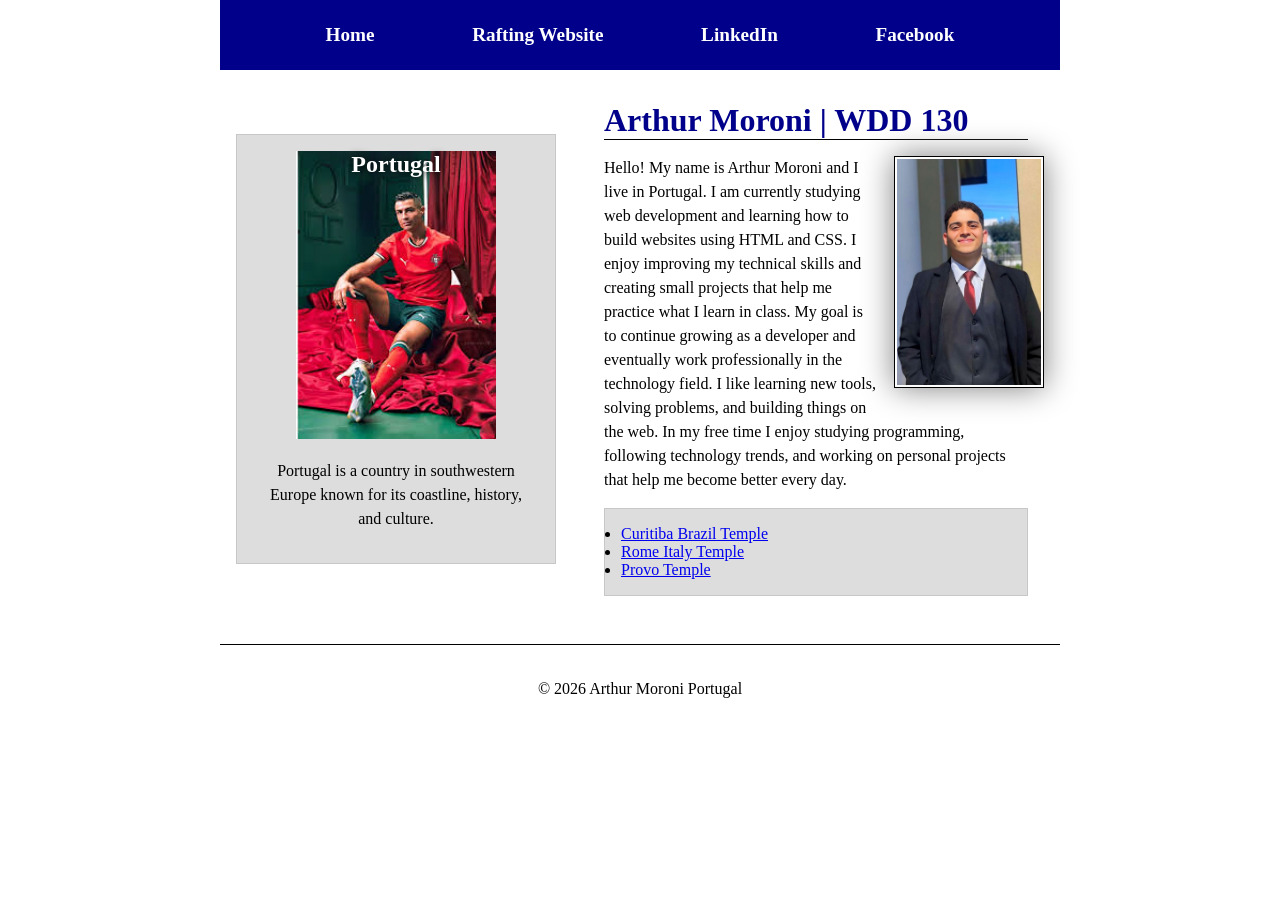
<file: index.html>
<!DOCTYPE html>
<html lang="en-US">

<head>
    <meta charset="UTF-8">
    <meta name="viewport" content="width=device-width, initial-scale=1.0">
    <title>Arthur Moroni | WDD 130</title>
    <link rel="stylesheet" href="styles/styles.css">
</head>

<body>
    <header>
        <nav>
            <a href="#">Home</a>
            <a href="wwr/">Rafting Website</a>
            <a href="https://www.linkedin.com/in/arthurmoroni/?locale=en_US"
              target="_blank">LinkedIn</a>
            <a href="https://www.facebook.com/share/1Dn6ZPbYhN/?mibextid=wwXIfr"
              target="_blank">Facebook</a>
        </nav>
    </header>

    <div class="grid">
        <main>
            <h1>Arthur Moroni | WDD 130</h1>
            <img src="images/profile.jpg" alt="Profile picture of Arthur Moroni" width="200">
            <p>Hello! My name is Arthur Moroni and I live in Portugal. I am currently studying web
                development and learning how to build websites using HTML and CSS. I enjoy improving
                my
                technical skills and creating small projects that help me practice what I learn in
                class. My goal is to continue growing as a developer and eventually work
                professionally
                in the technology field. I like learning new tools, solving problems, and building
                things on the web. In my free time I enjoy studying programming, following
                technology
                trends, and working on personal projects that help me become better every day.</p>

            <ul class="box">
                <li><a href="https://www.churchofjesuschrist.org/temples/details/curitiba-brazil-temple"
                      target="_blank">Curitiba Brazil Temple</a></li>
                <li><a href="https://www.churchofjesuschrist.org/temples/details/rome-italy-temple"
                      target="_blank">Rome Italy Temple</a></li>
                <li><a href="https://www.churchofjesuschrist.org/temples/details/provo-city-center-temple"
                      target="_blank">Provo Temple</a></li>
            </ul>
        </main>

        <aside class="box">
            <h2>Portugal</h2>
            <img src="images/portugal.jpg" alt="Scenic view of Portugal" width="200">
            <p>Portugal is a country in southwestern Europe known for its coastline, history, and
                culture.</p>
        </aside>
    </div>

    <footer>
        <p>© 2026 Arthur Moroni Portugal</p>
    </footer>
</body>

</html>
</file>
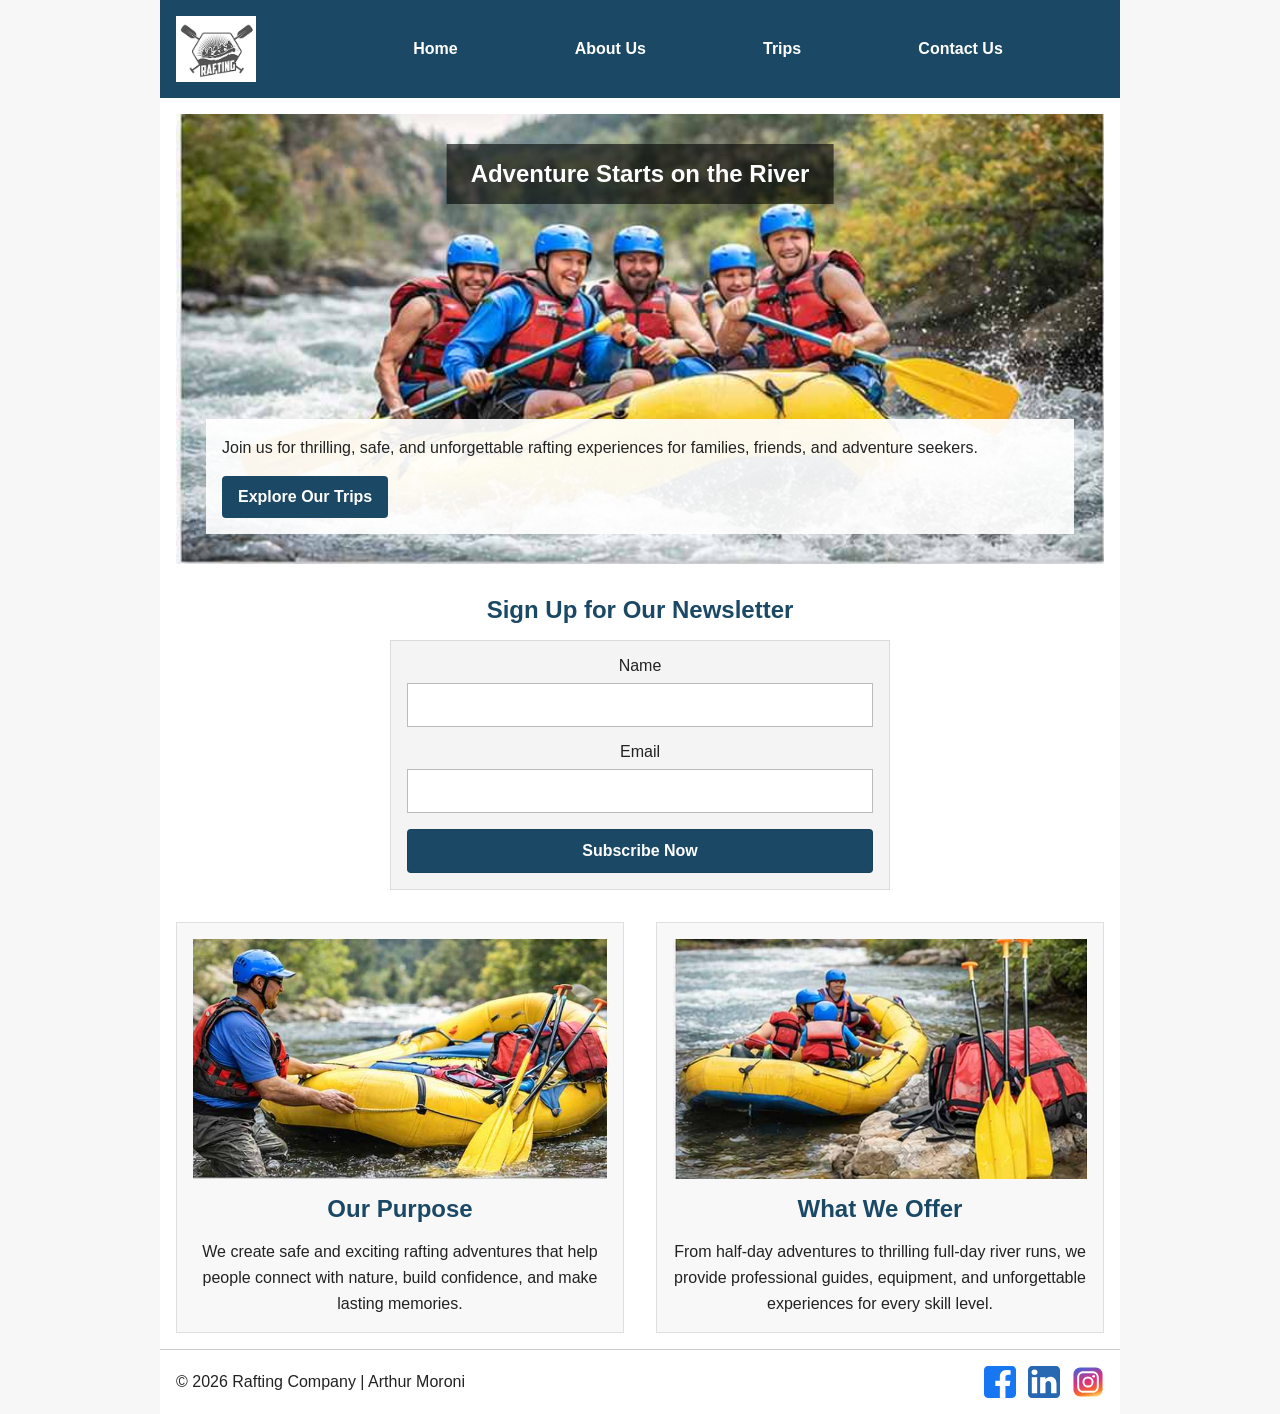
<file: wwr/index.html>
<!DOCTYPE html>
<html lang="en">

<head>
    <meta charset="UTF-8">
    <meta name="viewport" content="width=device-width, initial-scale=1.0">
    <title>Home | White Water Rafting Company</title>
    <meta name="description"
      content="Experience exciting white water rafting adventures, explore our trips, and sign up for our newsletter at White Water Rafting Company.">
    <meta name="author" content="Arthur Moroni">
    <link rel="stylesheet" href="styles/rafting.css">
</head>

<body>
    <header>
        <img src="images/logo.png" alt="Rafting Company Logo">
        <nav>
            <a href="index.html">Home</a>
            <a href="about.html">About Us</a>
            <a href="trips.html">Trips</a>
            <a href="contact.html">Contact Us</a>
        </nav>
    </header>

    <main class="home-page">
        <section class="home-hero">
            <img src="images/home-hero.jpg" alt="Rafting team going through white water rapids">
            <h1>Adventure Starts on the River</h1>
            <div class="hero-message">
                <p>Join us for thrilling, safe, and unforgettable rafting experiences for families,
                    friends, and adventure seekers.</p>
                <a class="cta-button" href="trips.html">Explore Our Trips</a>
            </div>
        </section>

        <section class="newsletter">
            <h2>Sign Up for Our Newsletter</h2>
            <form class="newsletter-form" method="post" action="#">
                <div class="form-item">
                    <label for="newsletter-name">Name</label>
                    <input type="text" id="newsletter-name" name="newsletter-name" required>
                </div>

                <div class="form-item">
                    <label for="newsletter-email">Email</label>
                    <input type="email" id="newsletter-email" name="newsletter-email" required>
                </div>

                <button type="submit">Subscribe Now</button>
            </form>
        </section>

        <section class="home-grid">
            <div class="home-card">
                <img src="images/home-purpose.jpg" alt="Rafting guide helping a group on the river">
                <h2>Our Purpose</h2>
                <p>We create safe and exciting rafting adventures that help people connect with
                    nature, build confidence, and make lasting memories.</p>
            </div>

            <div class="home-card">
                <img src="images/home-offerings.jpg"
                  alt="Rafting equipment and raft ready for a trip">
                <h2>What We Offer</h2>
                <p>From half-day adventures to thrilling full-day river runs, we provide
                    professional guides, equipment, and unforgettable experiences for every skill
                    level.</p>
            </div>
        </section>
    </main>

    <footer>
        <p>© 2026 Rafting Company | Arthur Moroni</p>
        <nav class="socialmedia">
            <a href="https://facebook.com">
                <img src="images/facebook.svg" alt="Facebook">
            </a>
            <a href="https://linkedin.com">
                <img src="images/linkedin.svg" alt="LinkedIn">
            </a>
            <a href="https://instagram.com">
                <img src="images/instagram.svg" alt="Instagram">
            </a>
        </nav>
    </footer>
</body>

</html>
</file>
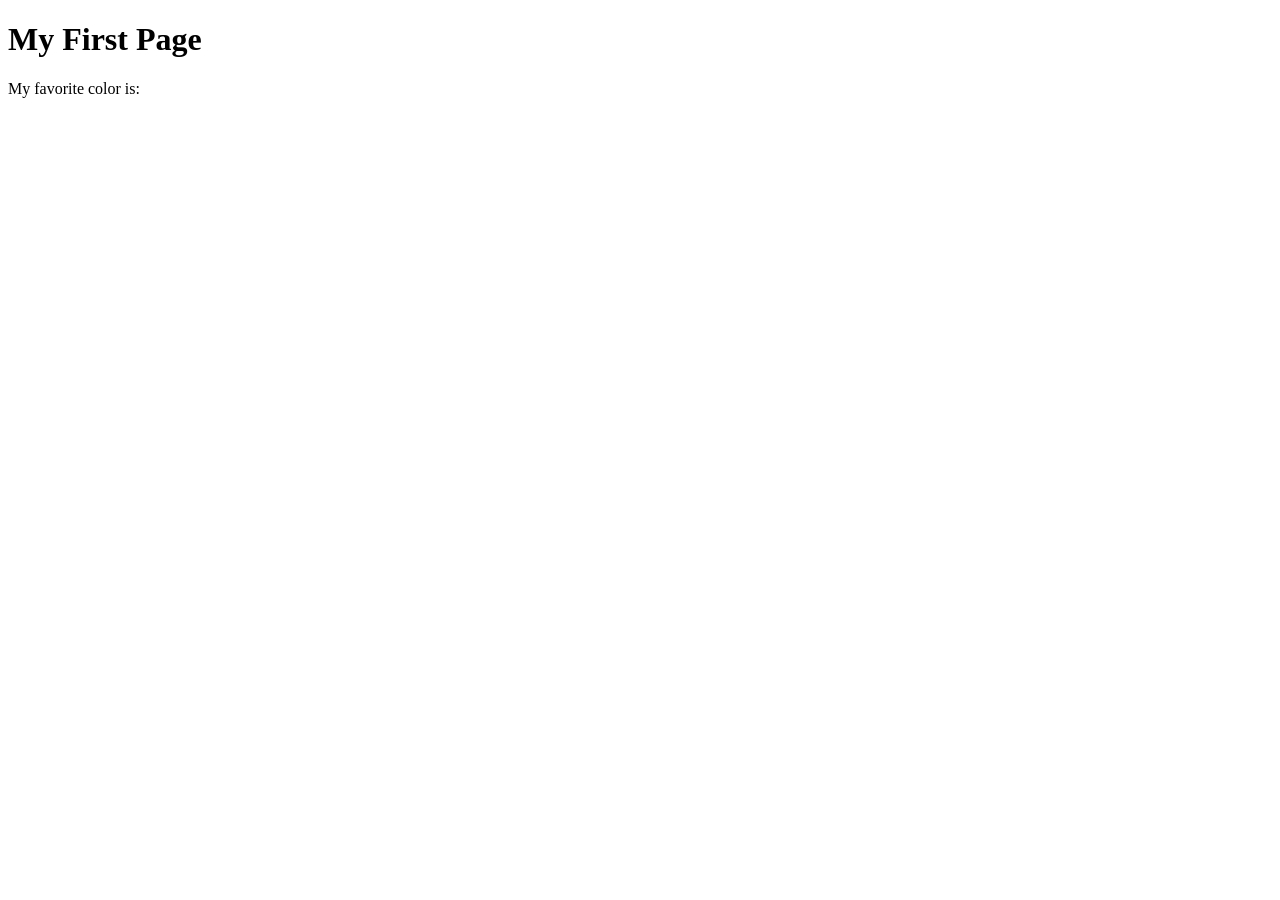
<file: week01/first-page.html>
<!DOCTYPE html>
<html lang="en">
<head>
    <meta charset="UTF-8">
    <meta name="viewport" content="width=device-width, initial-scale=1.0">
    <title>My First Page</title>
</head>
<body>
    <h1>My First Page</h1>
    <p>My favorite color is: </p>
</body>
</html>
</file>
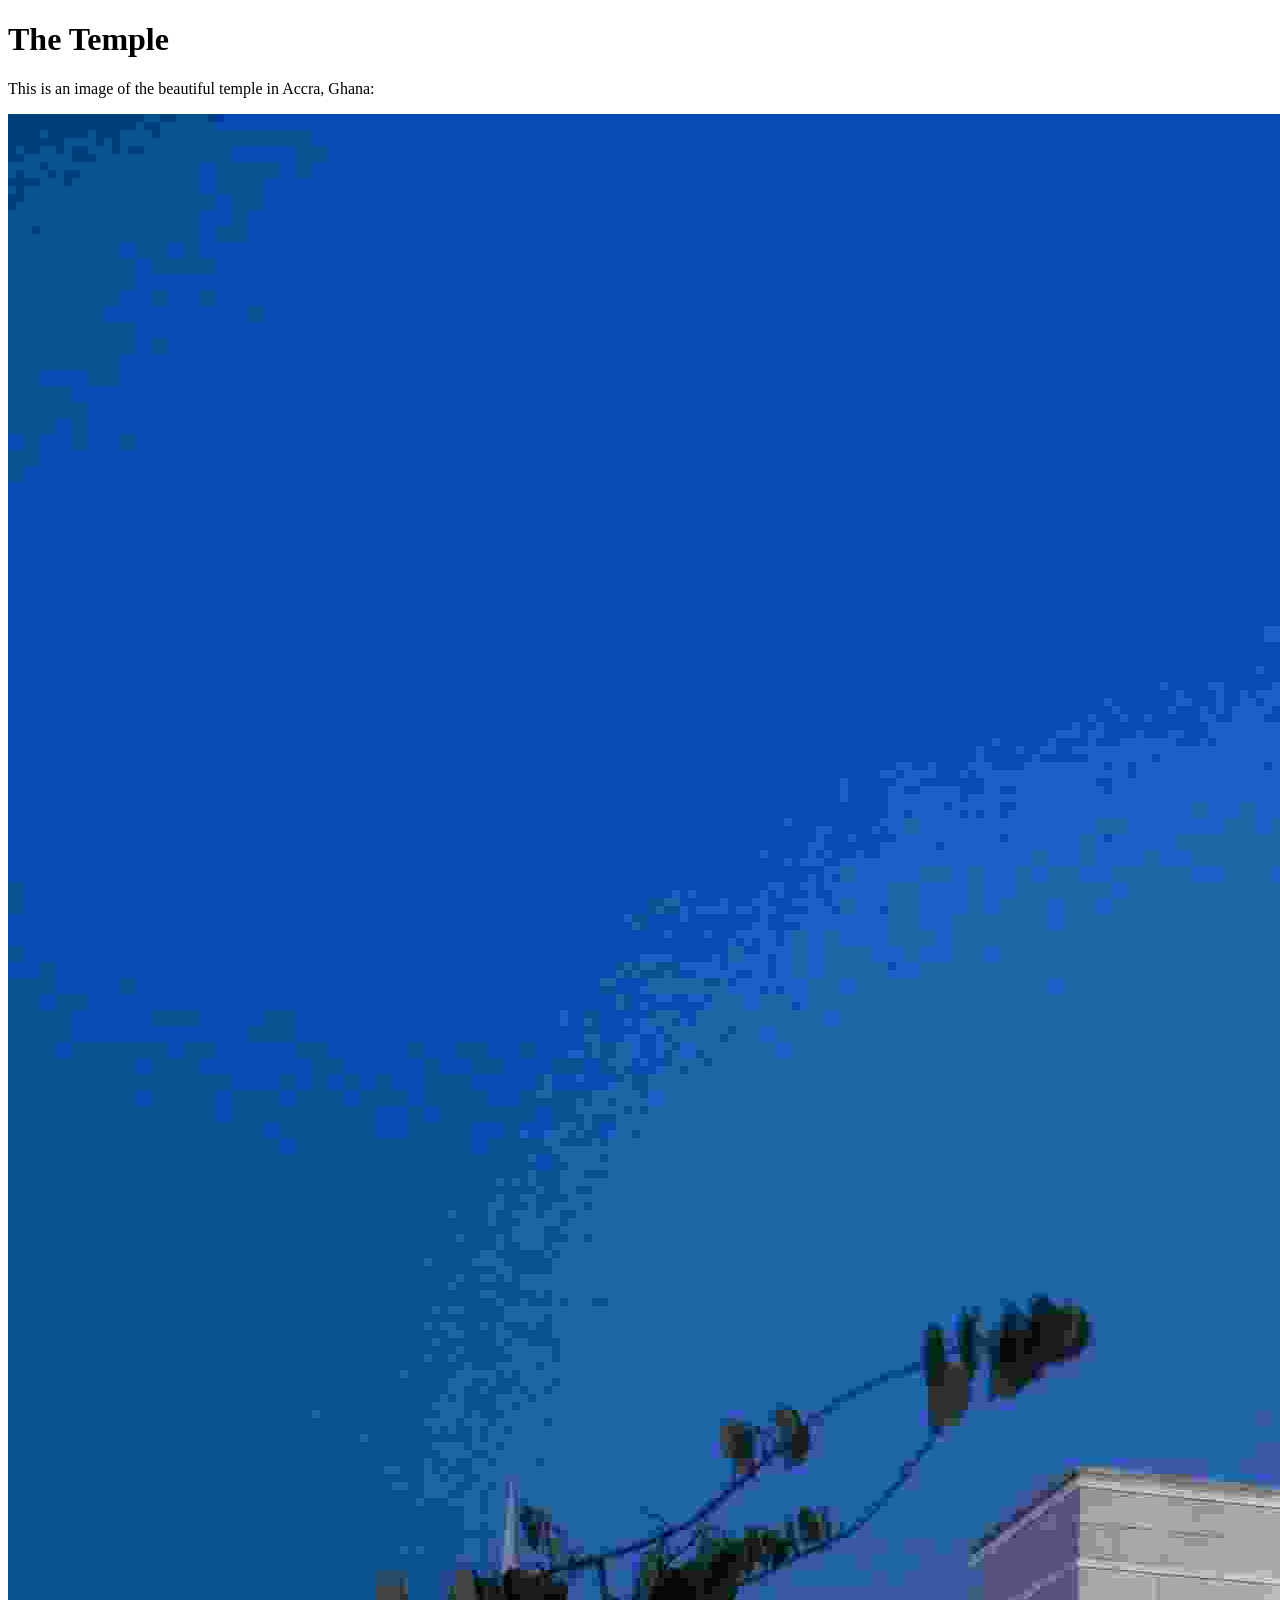
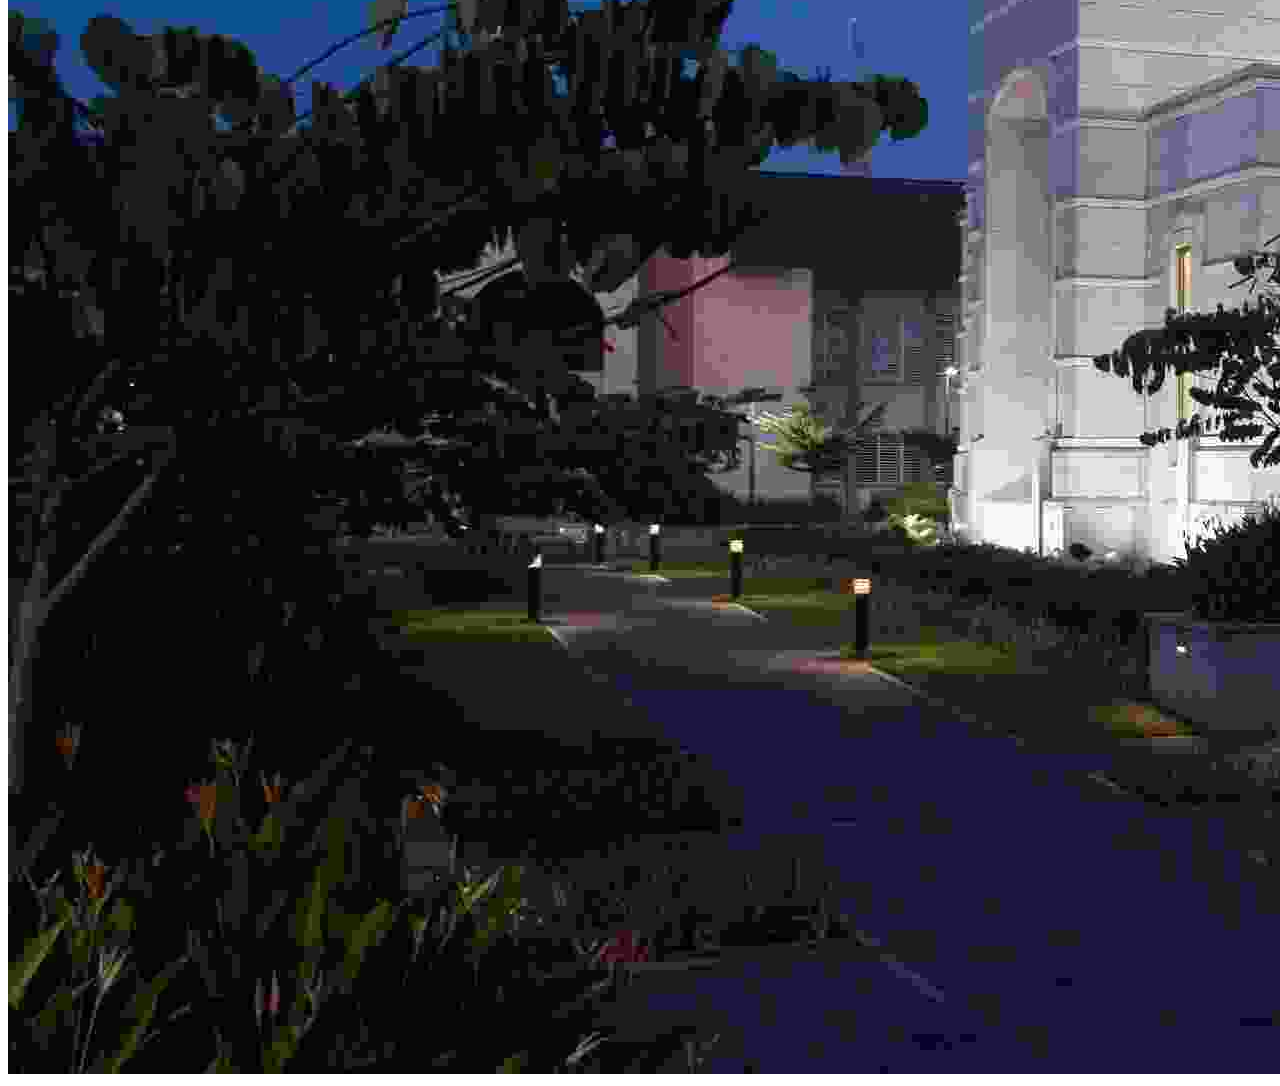
<file: week01/images-solution.html>
<!DOCTYPE html>
<html lang="en">
<head>
    <meta charset="UTF-8">
    <meta name="viewport" content="width=device-width, initial-scale=1.0">
    <title>Temple Image</title>
</head>
<body>
    <h1>The Temple</h1>
    <p>This is an image of the beautiful temple in Accra, Ghana:</p>
    <img src="images/temple-small.jpg" alt="The Accra Ghana Temple">
    
</body>
</html>
</file>
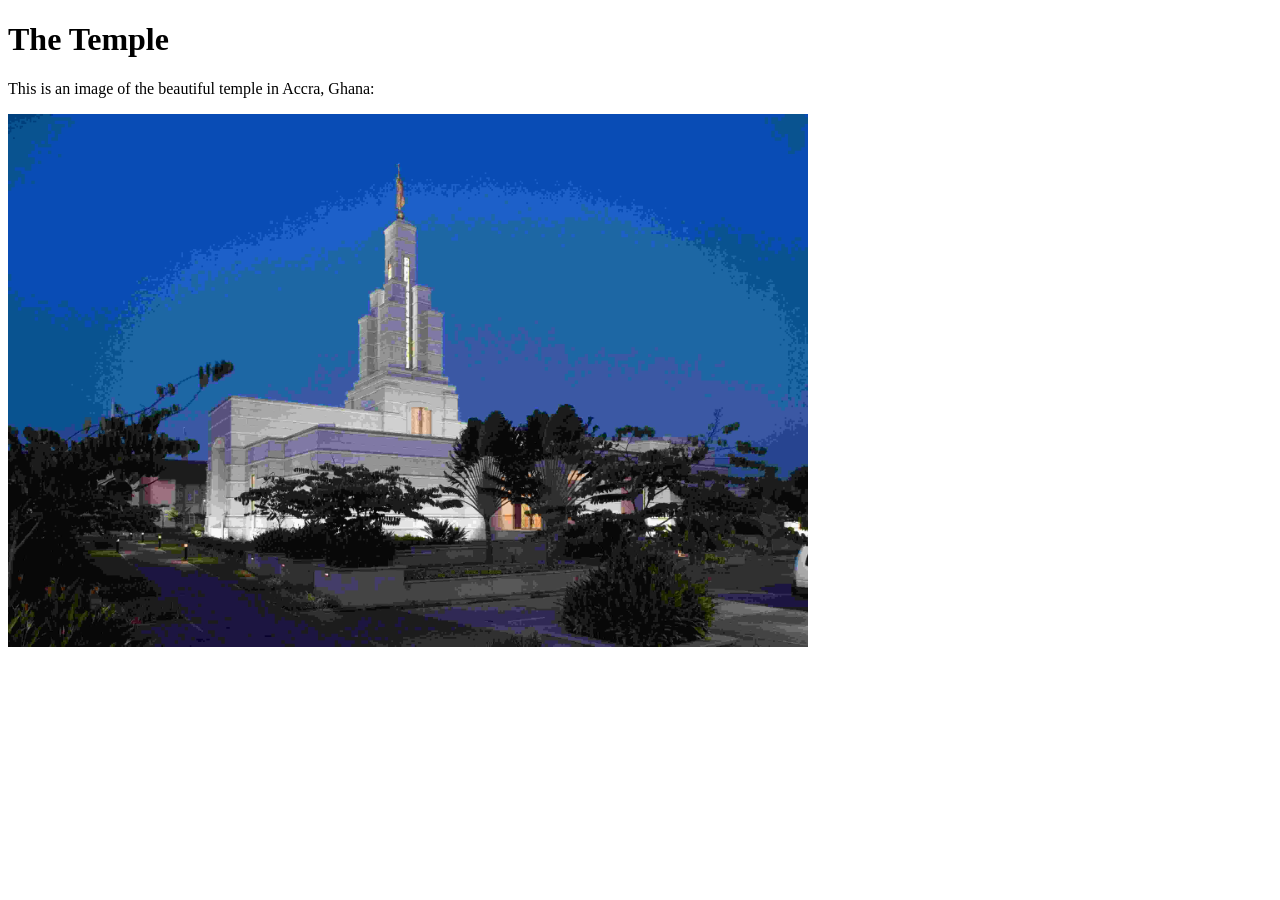
<file: week01/images.html>
<!DOCTYPE html>
<html lang="en">

<head>
    <meta charset="UTF-8">
    <meta name="viewport" content="width=device-width, initial-scale=1.0">
    <title>Temple Image</title>
</head>

<body>
    <h1>The Temple</h1>
    <p>This is an image of the beautiful temple in Accra, Ghana:</p>
    <img src="images/temple-small.jpg" alt="The Accra Ghana Temple" width="800">

</body>

</html>
</file>
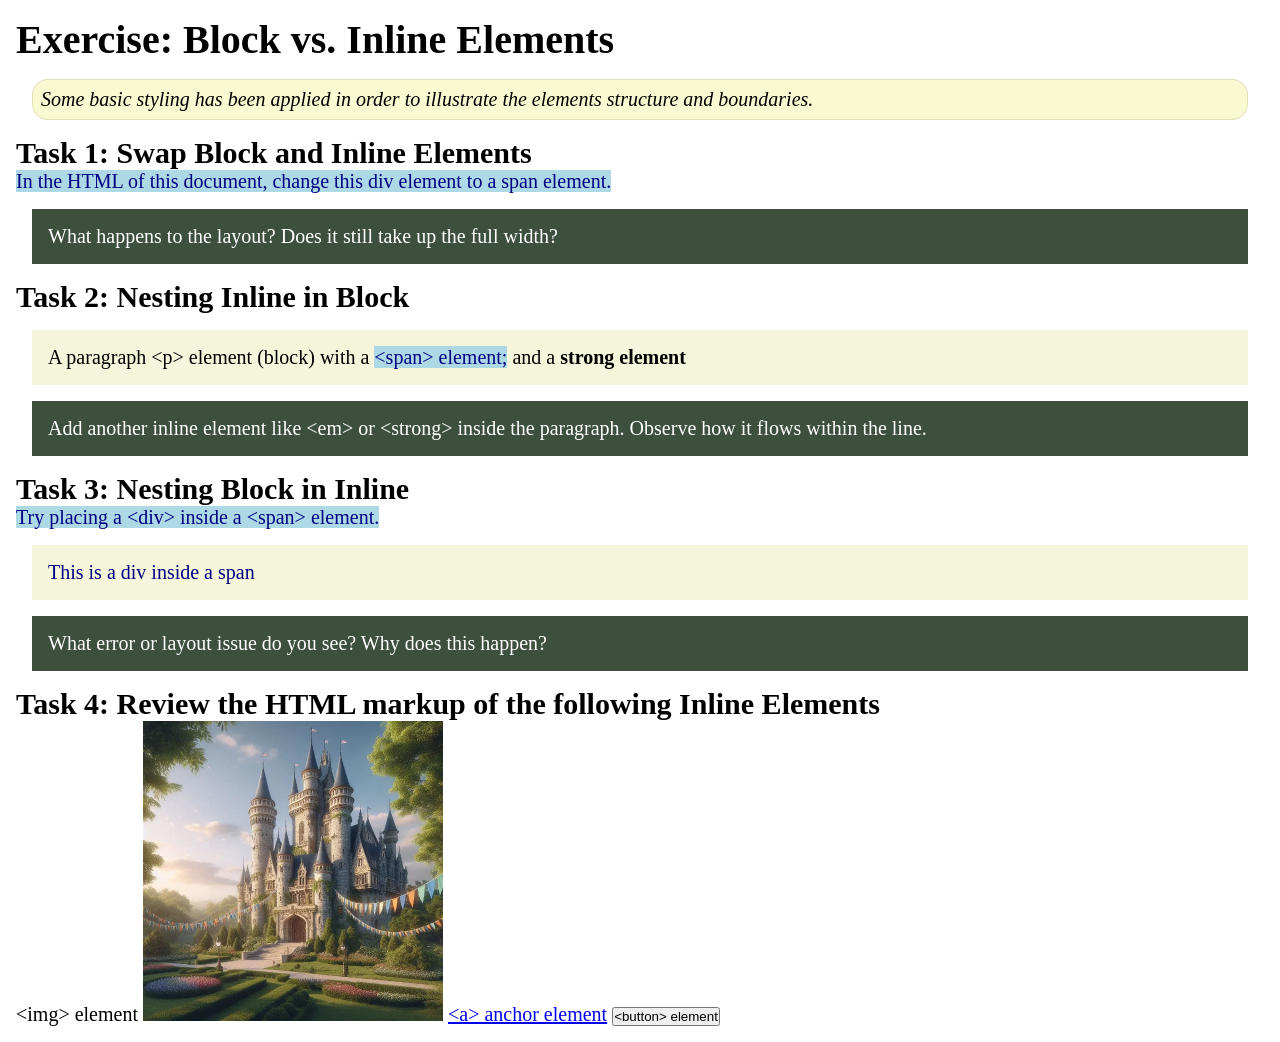
<file: week02/block-vs-inline.html>
<!DOCTYPE html>
<html lang="en">

<head>
    <meta charset="UTF-8">
    <meta name="viewport" content="width=device-width, initial-scale=1.0">
    <title>Exercise: Block vs. Inline Elements</title>
    <link rel="stylesheet" href="styles/block-vs-inline.css">
</head>

<body>
    <main>
        <h1>Exercise: Block vs. Inline Elements</h1>
        <p class="note">Some basic styling has been applied in order to illustrate the elements structure and
            boundaries.</p>

        <h2>Task 1: Swap Block and Inline Elements</h2>
        <span>In the HTML of this document, change this div element to a span element.</span>

        <p class="question">What happens to the layout? Does it still take up the full width?</p>

        <h2>Task 2: Nesting Inline in Block</h2>
        <p>A paragraph &lt;p&gt; element (block) with a <span>&lt;span&gt; element;</span> and a <strong>strong element</strong></p>
        <p class="question">Add another inline element like &lt;em&gt; or &lt;strong&gt; inside the paragraph. Observe
            how it flows within the line.</p>

        <h2>Task 3: Nesting Block in Inline</h2>
        <span>
            Try placing a &lt;div&gt; inside a &lt;span&gt; element.
        <div>This is a div inside a span</div>
    </span>
            <p class="question">What error or layout issue do you see? Why does this happen?</p>


            <h2>Task 4: Review the HTML markup of the following Inline Elements</h2>
        &lt;img&gt; element
        <img src="images/castle.webp" alt="placeholder image (images are inline)" width="300" height="300">
        <a href="https://churchofjesuschrist.org">&lt;a&gt; anchor element</a>
        <button type="button">&lt;button&gt; element</button>
    </main>
</body>

</html>
</file>
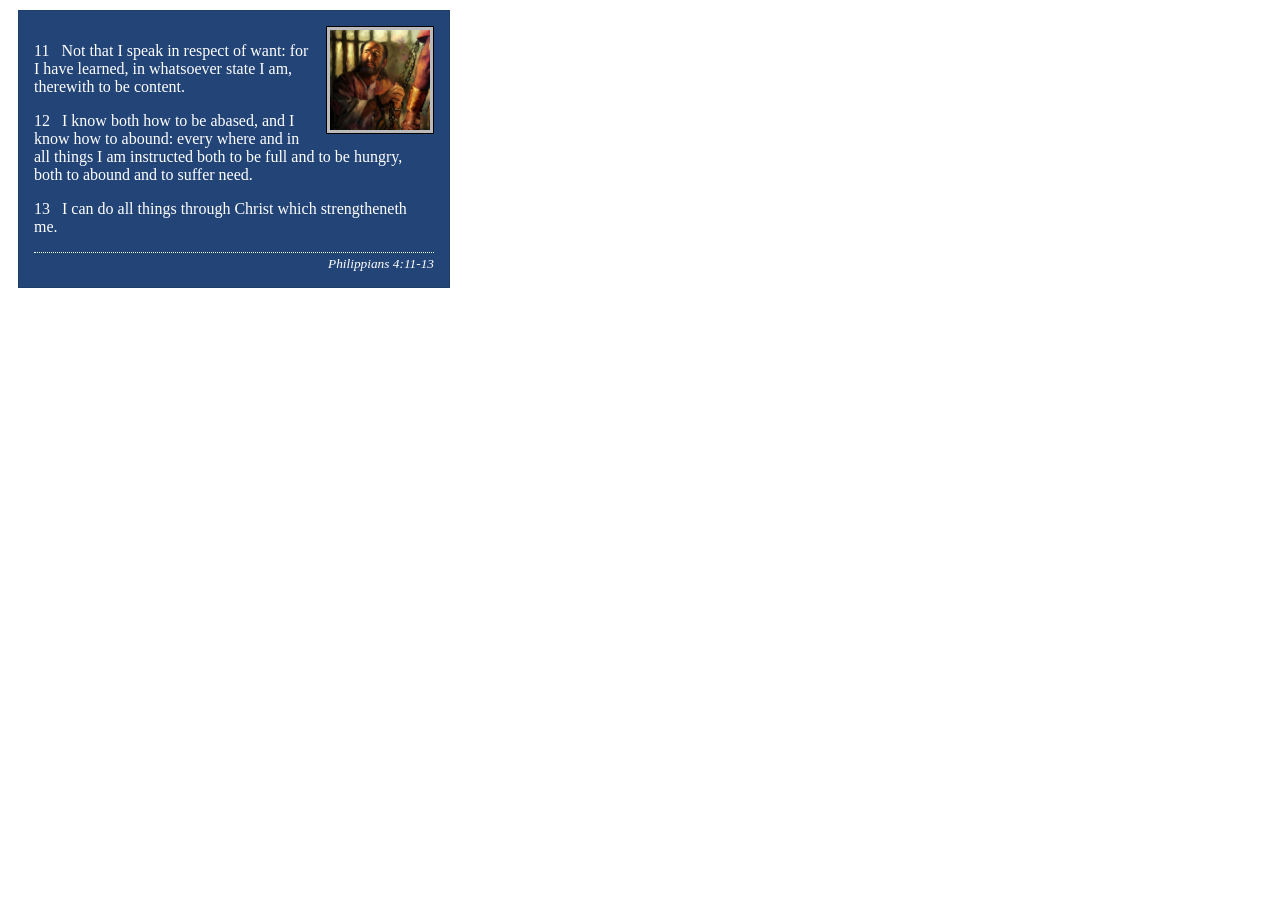
<file: week02/box-model-solution.html>
<!DOCTYPE html>
<html lang="en">
<head>
    <meta charset="UTF-8">
    <meta name="viewport" content="width=device-width, initial-scale=1.0">
    <title>Box Model Activity</title>
    <link rel="stylesheet" href="styles/box-model-solution.css">
</head>
<body>
    <main>
        <div class="callout">
            <img src="images/apostle-paul-imprisoned.webp" alt="Paul the Apostle - Imprisoned in Rome" width="200" height="200">
            <blockquote>
                <p>11 &nbsp; Not that I speak in respect of want: for I have learned, in whatsoever state I am, therewith to be content.</p>
                <p>12 &nbsp; I know both how to be abased, and I know how to abound: every where and in all things I am instructed both to be full and to be hungry, both to abound and to suffer need.</p>
                <p>13 &nbsp; I can do all things through Christ which strengtheneth me.</p>
            </blockquote>
            <cite>Philippians 4:11-13</cite>
        </div>
    </main>
</body>
</html>
</file>
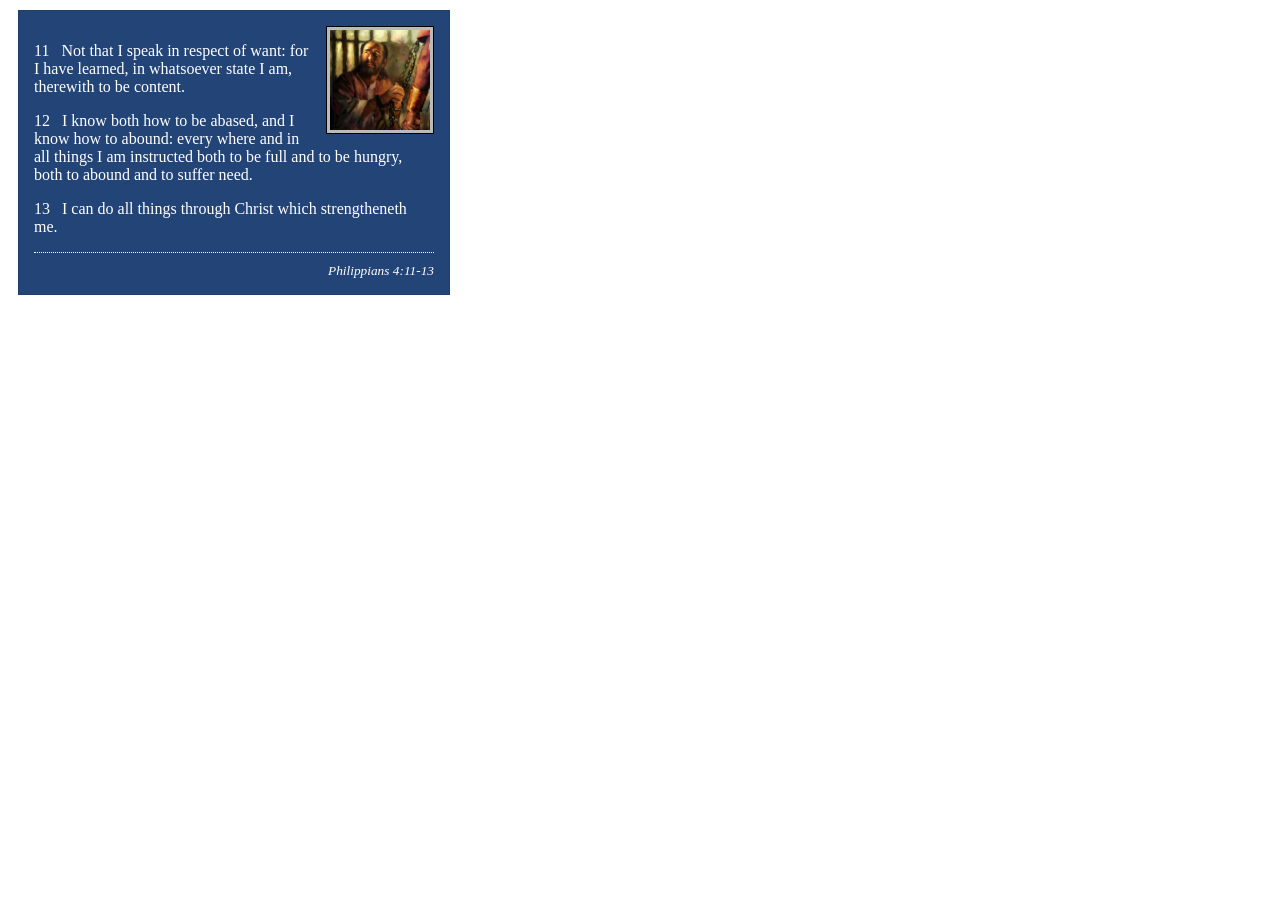
<file: week02/box-model.html>
<!DOCTYPE html>
<html lang="en">
<head>
    <link rel= "stylesheet" href="styles/box-model.css">
    <meta charset="UTF-8">
    <meta name="viewport" content="width=device-width, initial-scale=1.0">
    <title>Box Model Activity</title>
</head>
<body>
    <main>
        <div class="callout">
            <img src="images/apostle-paul-imprisoned.webp" alt="Paul the Apostle - Imprisoned in Rome" width="200" height="200">
            <blockquote>
                <p>11 &nbsp; Not that I speak in respect of want: for I have learned, in whatsoever state I am, therewith to be content.</p>
                <p>12 &nbsp; I know both how to be abased, and I know how to abound: every where and in all things I am instructed both to be full and to be hungry, both to abound and to suffer need.</p>
                <p>13 &nbsp; I can do all things through Christ which strengtheneth me.</p>
            </blockquote>
            <cite>Philippians 4:11-13</cite>
        </div>
    </main>
</body>
</html>
</file>
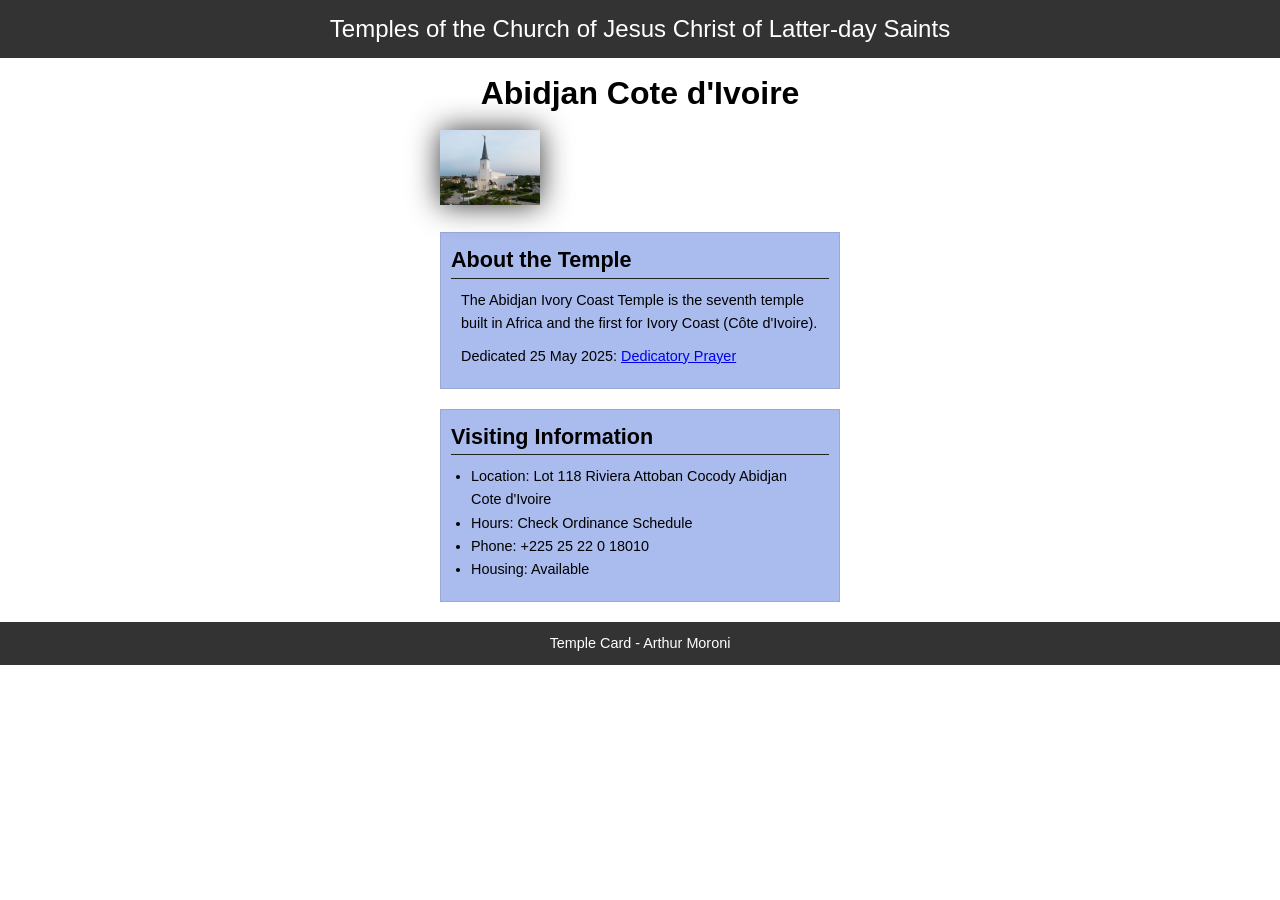
<file: week02/temple.html>
<!DOCTYPE html>
<html lang="en">

<head>
    <meta charset="UTF-8">
    <meta name="viewport" content="width=device-width, initial-scale=1.0">
    <title>Temple Card - Abidjan Cote d'Ivoire</title>
    <link rel="stylesheet" href="temple.css">
</head>

<body>
    <header>
        <p>Temples of the Church of Jesus Christ of Latter-day Saints</p>
    </header>
    <main>
        <h1>Abidjan Cote d'Ivoire</h1>
        <picture>
            <img src="images/abidjan-ivory-coast.jpeg" alt="Abidjan Cote d'Ivoire Temple">
        </picture>
        <section>
            <h2>About the Temple</h2>
            <p>The Abidjan Ivory Coast Temple is the seventh temple built in Africa and the first for Ivory Coast (Côte
                d'Ivoire).</p>
            <p>Dedicated 25 May 2025: <a
                    href="https://www.churchofjesuschrist.org/temples/dedicatory-prayer/abidjan-ivory-coast-temple/2025-05-25?lang=eng"
                    target="_blank" rel="noopener noreferrer">Dedicatory Prayer</a></p>
        </section>
        <section>
            <h2>Visiting Information</h2>
            <ul>
                <li>Location: Lot 118 Riviera Attoban Cocody Abidjan Cote d'Ivoire</li>
                <li>Hours: Check Ordinance Schedule</li>
                <li>Phone: +225 25 22 0 18010</li>
                <li>Housing: Available</li>
            </ul>
        </section>
    </main>
    <footer>
        <p>Temple Card - Arthur Moroni</p>
    </footer>
</body>

</html>
</file>
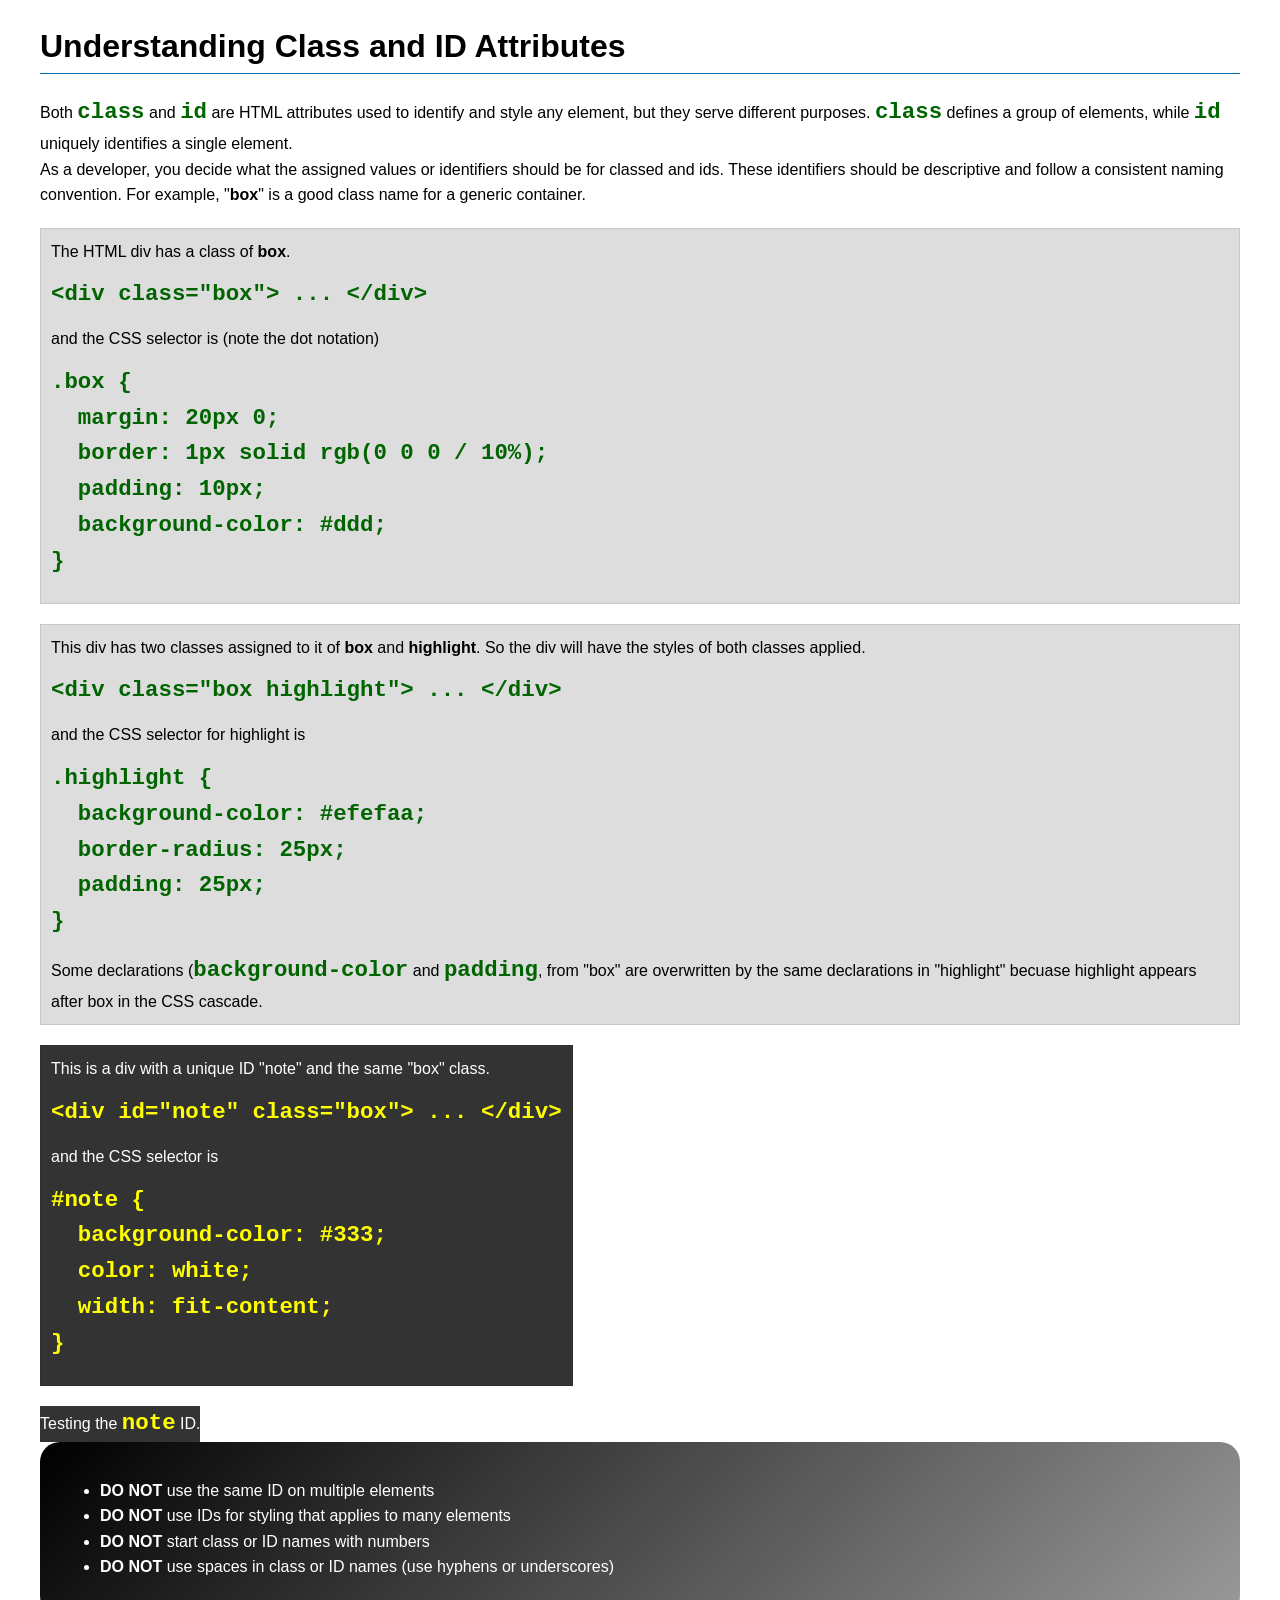
<file: week03/class-and-id.html>
<!DOCTYPE html>
<html lang="en">

<head>
    <meta charset="UTF-8">
    <meta name="viewport" content="width=device-width, initial-scale=1.0">
    <title>Class vs ID Attributes</title>
    <link rel="stylesheet" href="styles/class-and-id.css">
</head>

<body>
    <h1>Understanding Class and ID Attributes</h1>
    <p>Both <code>class</code> and <code>id</code> are HTML attributes used to identify and style
        any element, but they
        serve different purposes. <code>class</code> defines a group of elements, while
        <code>id</code> uniquely
        identifies a single element.
    </p>
    <p>As a developer, you decide what the assigned values or identifiers should be for classed and
        ids. These
        identifiers should be
        descriptive and follow a consistent naming convention. For example, "<strong>box</strong>"
        is a good class name
        for a generic container.</p>
    <div class="box">
        <p>The HTML div has a class of <strong>box</strong>.</p>
        <pre><code class="html">&lt;div class="box"&gt; ... &lt;/div&gt;</code></pre>
        and the CSS selector is (note the dot notation)
        <pre><code class="css">.box {
  margin: 20px 0;
  border: 1px solid rgb(0 0 0 / 10%);
  padding: 10px;
  background-color: #ddd; 
}</code></pre>
    </div>

    <div class="box">
        <p>This div has two classes assigned to it of <strong>box</strong> and
            <strong>highlight</strong>. So the div
            will have the styles of both classes applied.
        </p>
        <pre><code class="html">&lt;div class="box highlight"&gt; ... &lt;/div&gt;</code></pre>
        and the CSS selector for highlight is
        <pre><code class="css">.highlight {
  background-color: #efefaa;
  border-radius: 25px;
  padding: 25px;
}</code></pre>
        <p>Some declarations (<code>background-color</code> and <code>padding</code>, from "box" are
            overwritten by the same declarations in "highlight" becuase highlight appears after box
            in the CSS cascade.</p>
    </div>

    <div id="note" class="box">
        <p>This is a div with a unique ID "note" and the same "box" class.</p>
        <pre><code class="html">&lt;div id="note" class="box"&gt; ... &lt;/div&gt;</code></pre>
        and the CSS selector is
        <pre><code class="css">#note {
  background-color: #333;
  color: white;
  width: fit-content;
}</code></pre>
    </div>

    <div id="note">
        <p>Testing the <code>note</code> ID.</p>
    </div>


    <section id="best-practice">
        <ul>
            <li><strong>DO NOT</strong> use the same ID on multiple elements</li>
            <li><strong>DO NOT</strong> use IDs for styling that applies to many elements</li>
            <li><strong>DO NOT</strong> start class or ID names with numbers</li>
            <li><strong>DO NOT</strong> use spaces in class or ID names (use hyphens or underscores)
            </li>
        </ul>
    </section>


</body>

</html>
</file>
<file: styles/styles.css>
* {
  margin: 0;
  padding: 0;
  box-sizing: border-box;
}

:root {
  --primary-color: darkblue;
  --text-light: white;
  --border-color: black;
  --shadow-color: gray;
  --aside-bg: #eee;
  --aside-text: #333;
  --border-strong: #000;
}

header,
.grid,
footer {
  max-width: 840px;
  margin: 0 auto;
}

nav {
  background-color: var(--primary-color);
  padding: 1rem;
  display: flex;
  justify-content: space-evenly;
  align-items: center;
}

h1 {
  color: var(--primary-color);
  margin: 1rem;
  border-bottom: 1px solid var(--border-strong);
}

nav a {
  display: block;
  color: var(--text-light);
  text-decoration: none;
  padding: 0.5rem;
  font-size: 1.2rem;
  font-weight: 700;
}

.grid {
  display: grid;
  align-items: center;
}

main {
  grid-column: 2/3;
  margin: 1rem;
}

main img {
  width: 150px;
  height: auto;
  border: 1px solid var(--border-color);
  padding: 2px;
  box-shadow: 0 0 30px var(--shadow-color);
  float: right;
  margin: 0 0 1rem 1rem;
}

p {
  margin: 1rem;
  line-height: 1.5;
}

aside {
  width: 20rem;
  text-align: center;
  position: relative;
  grid-column: 1/2;
  grid-row: 1/2;
}

aside img {
  width: 200px;
  height: auto;
}

aside h2 {
  position: absolute;
  top: 1rem;
  left: 0;
  right: 0;
  color: var(--text-light);
  text-shadow: 0 0 10px #000;
}

footer {
  margin-top: 1rem;
  border-top: 1px solid var(--border-strong);
  text-align: center;
  padding: 1rem;
}

/* Class Selectors */

.box {
  margin: 1rem;
  border: 1px solid rgb(0 0 0 / 10%);
  padding: 1rem;
  background-color: #ddd;
  color: #000;
}

ul {
  padding-left: 2rem;
}
</file>
<file: wwr/styles/rafting.css>
/* Visually hidden utility class for accessibility */
.visually-hidden {
    position: absolute;
    width: 1px;
    height: 1px;
    padding: 0;
    margin: -1px;
    overflow: hidden;
    clip: rect(0, 0, 0, 0);
    white-space: nowrap;
    border: 0;
}

/* WDD130 Rafting Site Styles */
* {
    margin: 0;
    padding: 0;
    box-sizing: border-box;
}

:root {
    --primary-color: #1b4965;
    --light-color: #ffffff;
    --dark-color: #222222;
    --overlay-dark: rgba(0, 0, 0, 0.6);
    --overlay-light: rgba(255, 255, 255, 0.92);
}

body {
    font-family: Arial, Helvetica, sans-serif;
    color: var(--dark-color);
    background-color: #f7f7f7;
}

img {
    display: block;
    max-width: 100%;
    height: auto;
}

header {
    width: 100%;
    max-width: 960px;
    margin: 0 auto;
    background-color: var(--primary-color);
    color: var(--light-color);
    display: grid;
    grid-template-columns: 120px 1fr;
    align-items: center;
    gap: 1rem;
    padding: 1rem;
}

header img {
    width: 80px;
}

nav {
    display: flex;
    justify-content: space-evenly;
    align-items: center;
    gap: 1rem;
    flex-wrap: wrap;
}

nav a {
    color: var(--light-color);
    text-decoration: none;
    font-weight: 700;
}

main {
    width: 100%;
    max-width: 960px;
    margin: 0 auto;
    background-color: var(--light-color);
    padding: 1rem;
}

section h2 {
    text-align: center;
    margin-bottom: 1rem;
    color: var(--primary-color);
}

section p {
    line-height: 1.6;
}

footer {
    width: 100%;
    max-width: 960px;
    margin: 0 auto;
    border-top: 1px solid #ccc;
    padding: 1rem;
    display: flex;
    justify-content: space-between;
    align-items: center;
    gap: 1rem;
    background-color: var(--light-color);
}

footer p {
    margin: 0;
}

.socialmedia {
    display: flex;
    gap: 0.75rem;
}

.socialmedia img {
    width: 32px;
}

/* About Page */
.hero {
    position: relative;
}

.hero > img {
    width: 100%;
    min-height: 420px;
    object-fit: cover;
}

.hero h1 {
    position: absolute;
    top: 20px;
    left: 50%;
    transform: translateX(-50%);
    background-color: var(--overlay-dark);
    color: var(--light-color);
    padding: 0.75rem 1.25rem;
    letter-spacing: 1px;
    z-index: 2;
}

.hero article {
    position: absolute;
    left: 20px;
    right: 20px;
    bottom: 20px;
    background-color: var(--overlay-light);
    padding: 1rem;
    overflow: auto;
    z-index: 1;
}

.hero article img {
    width: 180px;
    float: right;
    margin-left: 1rem;
}

.hero article p {
    line-height: 1.5;
}

.history {
    margin-top: 2rem;
    text-align: center;
}

.history-content {
    display: grid;
    grid-template-columns: 1fr 220px 1fr;
    gap: 1rem;
    align-items: center;
    margin-top: 1rem;
}

.history-content img {
    width: 100%;
    max-width: 220px;
    margin: 0 auto;
}

.adventures {
    margin-top: 2rem;
    text-align: center;
}

.adventure-gallery {
    display: flex;
    justify-content: space-between;
    gap: 1rem;
    flex-wrap: wrap;
    margin-top: 1rem;
}

.adventure-gallery figure {
    flex: 1 1 150px;
    text-align: center;
}

.adventure-gallery img {
    width: 100%;
    max-width: 150px;
    height: 100px;
    object-fit: cover;
    margin: 0 auto;
}

.adventure-gallery figcaption {
    margin-top: 0.5rem;
    font-size: 0.9rem;
}

/* Contact Page */
.contact-page {
    width: 100%;
    max-width: 960px;
    margin: 0 auto;
    background-color: var(--light-color);
    padding: 1rem;
}

.contact-info {
    text-align: center;
    margin-bottom: 2rem;
}

.contact-info p {
    margin: 0.25rem 0;
}

.contact-layout {
    display: grid;
    grid-template-columns: 1fr 1fr;
    gap: 2rem;
    align-items: start;
    margin-bottom: 2rem;
}

.map-box iframe {
    width: 100%;
    min-height: 320px;
    border: 0;
}

.contact-form {
    display: grid;
    gap: 1rem;
    background-color: #f4f4f4;
    border: 1px solid rgb(0 0 0 / 10%);
    padding: 1rem;
}

.form-item {
    display: grid;
    gap: 0.5rem;
}

.contact-form input[type="text"],
.contact-form input[type="email"],
.contact-form textarea {
    width: 100%;
    padding: 0.75rem;
    font: inherit;
    border: 1px solid #bbb;
}

.radio-group {
    border: 1px solid #ccc;
    padding: 1rem;
}

.radio-group label,
.checkbox-item label {
    display: block;
    margin-bottom: 0.5rem;
}

.checkbox-item {
    align-items: center;
}

.contact-form button {
    background-color: var(--primary-color);
    color: var(--light-color);
    padding: 0.75rem 1rem;
    border: 1px solid rgb(0 0 0 / 10%);
    border-radius: 0.25rem;
    font: inherit;
    font-weight: 700;
    cursor: pointer;
}

.employees {
    text-align: center;
}

.employee-gallery {
    display: flex;
    justify-content: space-between;
    gap: 1rem;
    flex-wrap: wrap;
    margin-top: 1rem;
}

.employee-gallery figure {
    flex: 1 1 200px;
    text-align: center;
    border: 1px solid rgb(0 0 0 / 10%);
    padding: 1rem;
    background-color: #f8f8f8;
}

.employee-gallery img {
    width: 100%;
    max-width: 180px;
    height: 180px;
    object-fit: cover;
    margin: 0 auto 0.75rem;
}

/* Home Page */
.home-page {
    width: 100%;
    max-width: 960px;
    margin: 0 auto;
    background-color: var(--light-color);
    padding: 1rem;
}

.home-hero {
    position: relative;
    margin-bottom: 2rem;
}

.home-hero img {
    width: 100%;
    min-height: 450px;
    object-fit: cover;
}

.home-hero h1 {
    position: absolute;
    top: 30px;
    left: 50%;
    transform: translateX(-50%);
    background-color: var(--overlay-dark);
    color: var(--light-color);
    padding: 1rem 1.5rem;
}

.hero-message {
    position: absolute;
    bottom: 30px;
    left: 30px;
    right: 30px;
    background-color: var(--overlay-light);
    padding: 1rem;
}

.cta-button {
    display: inline-block;
    margin-top: 1rem;
    background-color: var(--primary-color);
    color: var(--light-color);
    text-decoration: none;
    padding: 0.75rem 1rem;
    border-radius: 0.25rem;
    font-weight: 700;
}

.newsletter {
    margin-bottom: 2rem;
    text-align: center;
}

.newsletter-form {
    display: grid;
    gap: 1rem;
    max-width: 500px;
    margin: 1rem auto 0;
    background-color: #f4f4f4;
    border: 1px solid rgb(0 0 0 / 10%);
    padding: 1rem;
}

.newsletter-form input {
    width: 100%;
    padding: 0.75rem;
    font: inherit;
    border: 1px solid #bbb;
}

.newsletter-form button {
    background-color: var(--primary-color);
    color: var(--light-color);
    padding: 0.75rem 1rem;
    border: 1px solid rgb(0 0 0 / 10%);
    border-radius: 0.25rem;
    font: inherit;
    font-weight: 700;
    cursor: pointer;
}

.home-grid {
    display: grid;
    grid-template-columns: 1fr 1fr;
    gap: 2rem;
}

.home-card {
    border: 1px solid rgb(0 0 0 / 10%);
    background-color: #f8f8f8;
    padding: 1rem;
    text-align: center;
}

.home-card img {
    width: 100%;
    height: 240px;
    object-fit: cover;
    margin-bottom: 1rem;
}

/* Trips Page */
.trips-page {
    width: 100%;
    max-width: 960px;
    margin: 0 auto;
    background-color: var(--light-color);
    padding: 1rem;
}

.trips-cta {
    text-align: center;
    margin-bottom: 2rem;
}

.trip-cards {
    display: grid;
    grid-template-columns: repeat(auto-fit, minmax(280px, 1fr));
    gap: 1rem;
    margin-bottom: 2rem;
}

.trip-card {
    border: 1px solid rgb(0 0 0 / 10%);
    background-color: #f8f8f8;
    padding: 1rem;
    text-align: center;
}

.trip-card img {
    width: 100%;
    height: 220px;
    object-fit: cover;
    margin-bottom: 1rem;
}

.trip-table-section {
    margin-top: 2rem;
}

.trip-table {
    width: 100%;
    border-collapse: collapse;
    margin-top: 1rem;
}

.trip-table th,
.trip-table td {
    border: 1px solid #ccc;
    padding: 0.75rem;
    text-align: center;
}

.trip-table th {
    background-color: var(--primary-color);
    color: var(--light-color);
}

/* Responsive Layout */
@media (max-width: 768px) {

    .home-grid,
    .contact-layout,
    .trip-cards,
    .history-content {
        grid-template-columns: 1fr;
    }

    .hero-message {
        position: static;
        margin-top: 1rem;
    }

    .home-hero h1 {
        font-size: 1.5rem;
        width: 90%;
        text-align: center;
    }
}
</file>
<file: week02/styles/block-vs-inline.css>
* {
    margin: 0;
    padding: 0;
}

body {
    font-size: 20px;
    margin: 1rem;
}

p,
div {
    background-color: beige;
    margin: 1rem;
    padding: 1rem;
}

span {
    color: navy;
    background-color: lightblue;
}

code {
    margin: 0;
    padding: 0;
    color: green;
    font-size: 1.2rem;
}

.note {
    font-style: italic;
    background-color: lightgoldenrodyellow;
    border-radius: 1rem;
    border: 1px solid rgb(0 0 0 / 10%);
    margin: 1rem;
    padding: .5rem;
}

.question {
    background-color: #3d503d;
    color: #fff;
}
</file>
<file: week02/styles/box-model-solution.css>
.callout {
    max-width: 400px;
    margin: 10px;
    border: 1px solid rgba(0, 0, 0, .1);
    padding: 15px;
    background-color: #247;
    color: #fff;
}

.callout img {
    float: right;
    margin: 0 0 10px 15px;
    border: 1px solid #000;
    padding: 3px;
    background-color: #bbb;
    width: 100px;
    height: auto;

}

blockquote {
    margin: 0;
}

cite {
    display: block;
    border-top: 1px dotted #fff;
    padding-top: 3px;
    text-align: right;
    font-size: smaller;
}
</file>
<file: week02/styles/box-model.css>
.callout {
    max-width: 400px;
    margin: 10px;
    border: 1px solid rgb(0 0 0 / 10%);
    padding: 15px;
    background-color: #247;
    color: #fff;
}

.callout img {
    float: right;
    margin: 0 0 0 15px;
    border: 1px solid #000;
    padding: 3px;
    background-color: #bbb;
    width: 100px;
    height: auto;
}

blockquote {
    margin: 0;
}

cite {
    display: block;
    padding-top: 10px;
    border-top: 1px dotted #fff;
    text-align: right;
    font-size: smaller;
}
</file>
<file: week02/temple.css>
*{
    margin: 0;
    padding: 0;
}

body {
    font-family: Arial, sans-serif;
    line-height: 1.6;
}

header, footer {
   background-color: #333;
    color: #fff;
    padding: 10px; 
    text-align: center;
    font-size: 1.5rem;
}

main {
    width: 400px;
    margin: 0px auto;
}

h1 {
    margin: 10px;
    text-align: center;
}

h2 {
    border-bottom: 1px solid #222;
}

img {
    width: 100px; 
    height: auto;
    box-shadow: 0 0 30px #333;
}

section {
    margin: 20px 0;
    padding: 10px;
    background-color: #abe;
    font-size: .9rem; 
    border: 1px solid rgb(0 0 0 / 10%);
}

section p {
    margin: 10px;
}

ul {
    margin: 10px 20px;
}


footer {
    font-size: .9rem;
}
</file>
<file: week03/styles/class-and-id.css>
body {
    font-family: Arial, sans-serif;
    line-height: 1.6;
    margin: 0;
    padding: 0 40px;
}

h1 {
    border-bottom: 1px solid rgb(0 110 182);
    padding-bottom: 0;
}



p {
    margin: 0;
}

code {
    color: darkgreen;
    font-weight: 700;
    font-size: 1.4rem;
}

/* Class examples - can be reused */

.box {
    margin: 20px 0;
    border: 1px solid rgb(0 0 0 / 10%);
    padding: 10px;
    background-color: #ddd; /* this is shorthand for #dddddd */
}

.highlight {
    background-color: #efefaa;
    border-radius: 25px;
    padding: 25px;
}

/* ID examples - should be unique */

#note {
    background-color: #333;
    color: white;
    width: fit-content;
}

#note code {
    color: yellow;
}

#best-practice {
    background: linear-gradient(135deg, #000 0%, #999 100%);
    color: white;
    border-radius: 20px;
    padding: 20px
}
</file>
